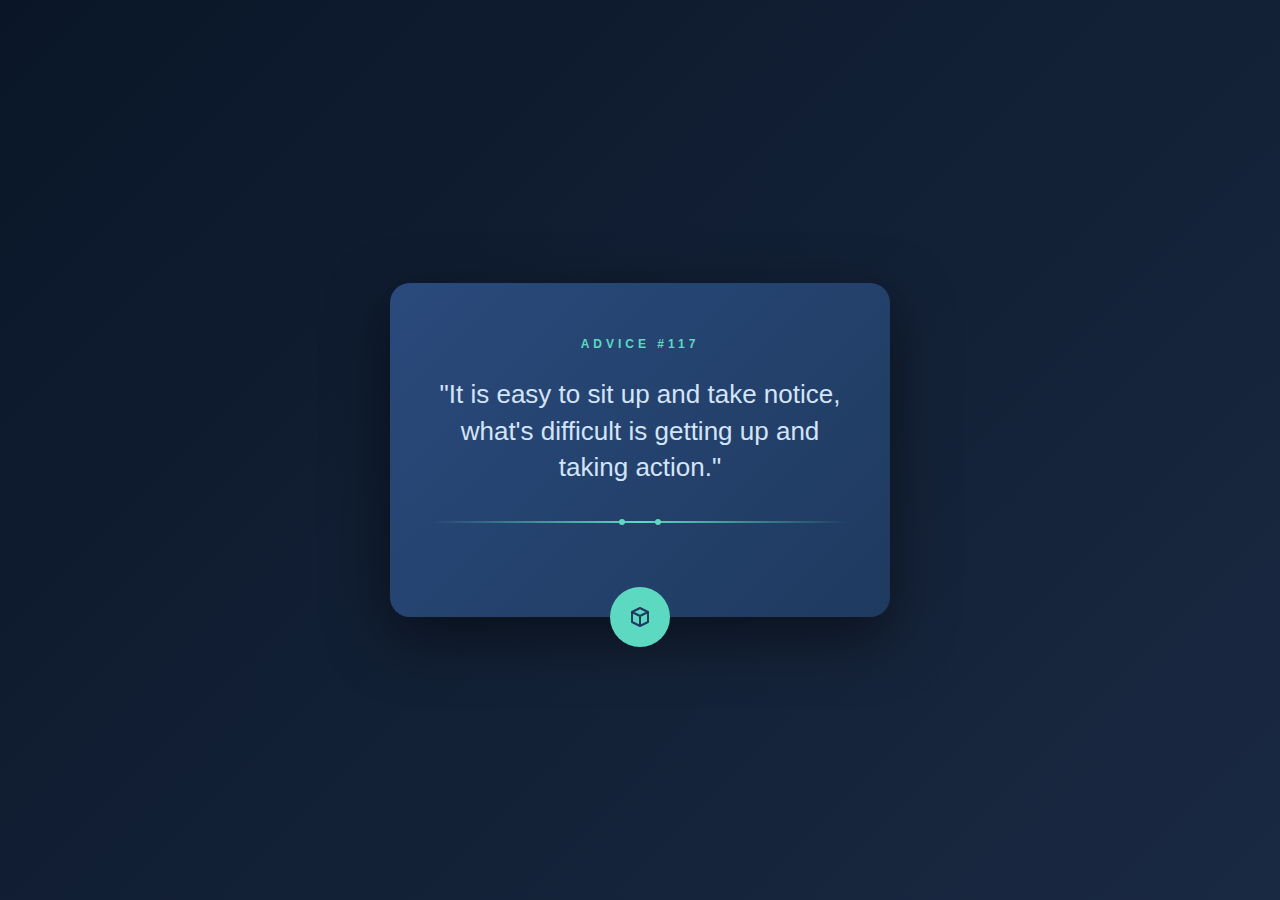
<file: index.html>
<!DOCTYPE html>
<html lang="en">
<head>
    <meta charset="UTF-8">
    <meta name="viewport" content="width=device-width, initial-scale=1.0">
    <title>Advice Generator</title>
    <link rel="stylesheet" href="styles.css">
</head>
<body>
    <div class="container">
        <div class="advice-number" id="adviceNumber">ADVICE #117</div>
        <div class="advice-text" id="adviceText">
            "It is easy to sit up and take notice, what's difficult is getting up and taking action."
        </div>
        <div class="divider"></div>
        <button class="dice-button" id="diceButton">
            <svg class="dice-icon" viewBox="0 0 24 24" fill="none" xmlns="http://www.w3.org/2000/svg">
                <path d="M20 7L12 3L4 7M20 7L12 11M20 7V17L12 21M12 11L4 7M12 11V21M4 7V17L12 21" stroke="#1e3a5f" stroke-width="2" stroke-linecap="round" stroke-linejoin="round"/>
            </svg>
        </button>
    </div>

    <script src="script.js"></script>
</body>
</html>
</file>
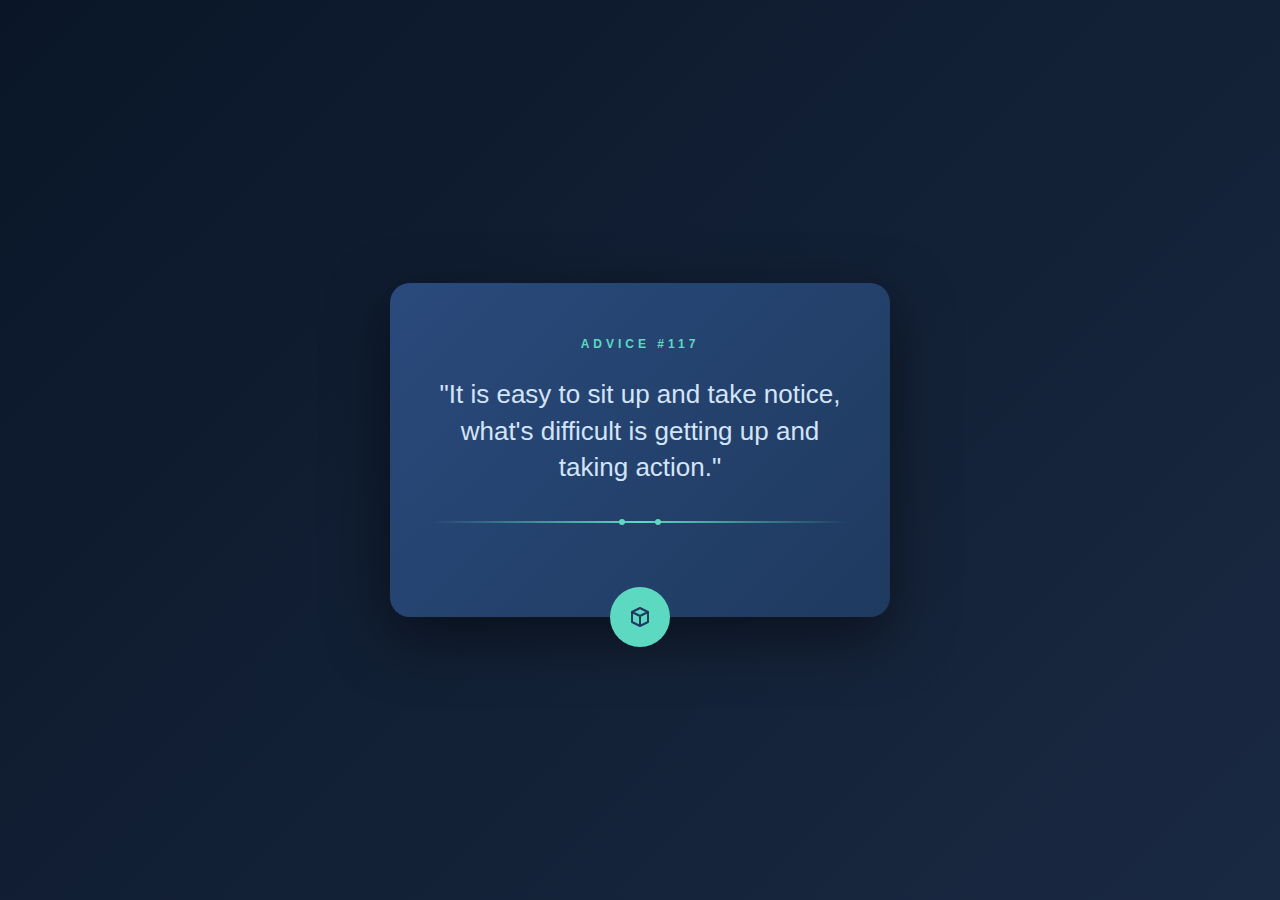
<file: 1.html>
<!DOCTYPE html>
<html lang="en">
<head>
    <meta charset="UTF-8">
    <meta name="viewport" content="width=device-width, initial-scale=1.0">
    <title>Advice Generator</title>
    <link rel="stylesheet" href="1.css">
</head>
<body>
    <div class="container">
        <div class="advice-number" id="adviceNumber">ADVICE #117</div>
        <div class="advice-text" id="adviceText">
            "It is easy to sit up and take notice, what's difficult is getting up and taking action."
        </div>
        <div class="divider"></div>
        <button class="dice-button" id="diceButton">
            <svg class="dice-icon" viewBox="0 0 24 24" fill="none" xmlns="http://www.w3.org/2000/svg">
                <path d="M20 7L12 3L4 7M20 7L12 11M20 7V17L12 21M12 11L4 7M12 11V21M4 7V17L12 21" stroke="#1e3a5f" stroke-width="2" stroke-linecap="round" stroke-linejoin="round"/>
            </svg>
        </button>
    </div>

    <script src="1.js"></script>
</body>
</html>
</file>
<file: styles.css>
* {
    margin: 0;
    padding: 0;
    box-sizing: border-box;
}

body {
    display: flex;
    justify-content: center;
    align-items: center;
    min-height: 100vh;
    background: linear-gradient(135deg, #0a1628 0%, #1a2942 100%);
    font-family: 'Segoe UI', Tahoma, Geneva, Verdana, sans-serif;
}

.container {
    width: 500px;
    aspect-ratio: 1.5 / 1;
    background: linear-gradient(135deg, #2a4a7c 0%, #1e3a5f 100%);
    border-radius: 20px;
    box-shadow: 0 20px 60px rgba(0, 0, 0, 0.5);
    
    display: flex;
    flex-direction: column;
    justify-content: center;
    align-items: center;
    padding: 40px;
    position: relative;
}

.advice-number {
    color: #5dd9c1;
    font-size: 12px;
    letter-spacing: 4px;
    text-transform: uppercase;
    margin-bottom: 20px;
    font-weight: 600;
}

.advice-text {
    color: #d4e4f7;
    font-size: 26px;
    text-align: center;
    line-height: 1.4;
    margin-bottom: 30px;
    min-height: 120px;
    display: flex;
    align-items: center;
}

.divider {
    width: 100%;
    height: 2px;
    background: linear-gradient(90deg, transparent, #5dd9c1, transparent);
    margin-bottom: 40px;
    position: relative;
}

.divider::before,
.divider::after {
    content: '';
    position: absolute;
    width: 6px;
    height: 6px;
    background: #5dd9c1;
    border-radius: 50%;
    top: -2px;
}

.divider::before {
    left: 45%;
}

.divider::after {
    right: 45%;
}

.dice-button {
    width: 60px;
    height: 60px;
    background: #5dd9c1;
    border: none;
    border-radius: 50%;
    cursor: pointer;
    display: flex;
    justify-content: center;
    align-items: center;
    transition: all 0.3s ease;
    position: absolute;
    bottom: -30px;
}

.dice-button:hover {
    background: #4cc9b1;
    transform: scale(1.1);
    box-shadow: 0 0 20px rgba(93, 217, 193, 0.5);
}

.dice-button:active {
    transform: scale(0.95);
}

.dice-icon {
    width: 24px;
    height: 24px;
}

.loading {
    opacity: 0.6;
}
</file>
<file: 1.css>
* {
    margin: 0;
    padding: 0;
    box-sizing: border-box;
}

body {
    display: flex;
    justify-content: center;
    align-items: center;
    min-height: 100vh;
    background: linear-gradient(135deg, #0a1628 0%, #1a2942 100%);
    font-family: 'Segoe UI', Tahoma, Geneva, Verdana, sans-serif;
}

.container {
    width: 500px;
    aspect-ratio: 1.5 / 1;
    background: linear-gradient(135deg, #2a4a7c 0%, #1e3a5f 100%);
    border-radius: 20px;
    box-shadow: 0 20px 60px rgba(0, 0, 0, 0.5);
    
    display: flex;
    flex-direction: column;
    justify-content: center;
    align-items: center;
    padding: 40px;
    position: relative;
}

.advice-number {
    color: #5dd9c1;
    font-size: 12px;
    letter-spacing: 4px;
    text-transform: uppercase;
    margin-bottom: 20px;
    font-weight: 600;
}

.advice-text {
    color: #d4e4f7;
    font-size: 26px;
    text-align: center;
    line-height: 1.4;
    margin-bottom: 30px;
    min-height: 120px;
    display: flex;
    align-items: center;
}

.divider {
    width: 100%;
    height: 2px;
    background: linear-gradient(90deg, transparent, #5dd9c1, transparent);
    margin-bottom: 40px;
    position: relative;
}

.divider::before,
.divider::after {
    content: '';
    position: absolute;
    width: 6px;
    height: 6px;
    background: #5dd9c1;
    border-radius: 50%;
    top: -2px;
}

.divider::before {
    left: 45%;
}

.divider::after {
    right: 45%;
}

.dice-button {
    width: 60px;
    height: 60px;
    background: #5dd9c1;
    border: none;
    border-radius: 50%;
    cursor: pointer;
    display: flex;
    justify-content: center;
    align-items: center;
    transition: all 0.3s ease;
    position: absolute;
    bottom: -30px;
}

.dice-button:hover {
    background: #4cc9b1;
    transform: scale(1.1);
    box-shadow: 0 0 20px rgba(93, 217, 193, 0.5);
}

.dice-button:active {
    transform: scale(0.95);
}

.dice-icon {
    width: 24px;
    height: 24px;
}

.loading {
    opacity: 0.6;
}
</file>
